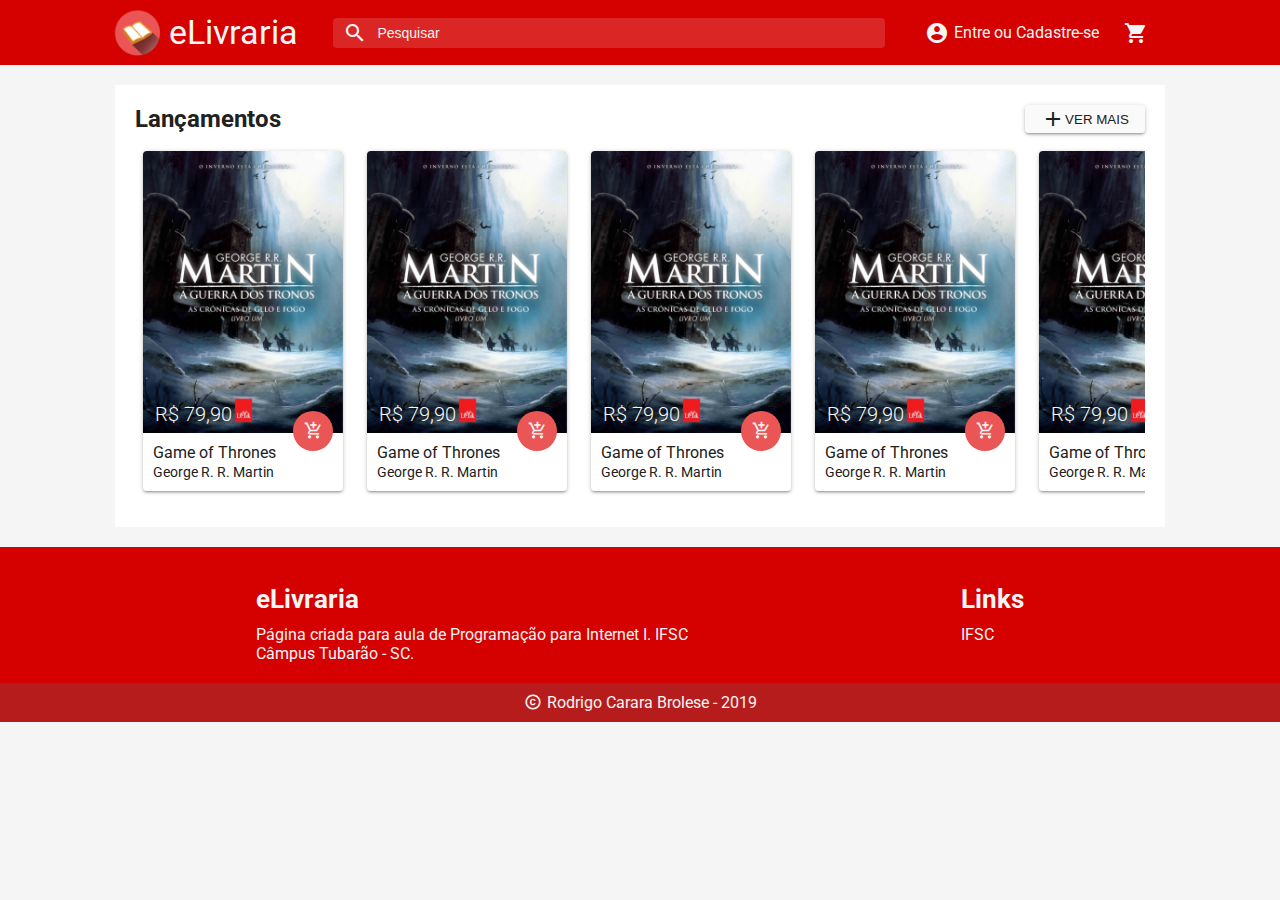
<file: index.html>
<!doctype html>
<html lang="en">
<head>
    <meta charset="UTF-8">
    <meta name="viewport" content="width=device-width, user-scalable=no, initial-scale=1.0, maximum-scale=1.0, minimum-scale=1.0">
    <meta http-equiv="X-UA-Compatible" content="ie=edge">
    <title>eLivraria</title>
    <link rel="stylesheet" href="css/main.css">
    <link rel="icon" href="logo.png">
    <link href="https://fonts.googleapis.com/icon?family=Material+Icons" rel="stylesheet">
</head>
<body>
    <header class="hedder">
        <nav class="navConteiner">
            <ul class="navMenu">
                <li class="removeHover">
                    <a href="index.html" class="navLogo">
                        <img id="logo" src="logo.png" alt="logo"><span class="siteTitle">eLivraria</span>
                    </a>
                </li>
            </ul>
            <ul class="navMenuSearch ">
                <li class="searchMenu removeHover removeCursor">
                    <form action="" method="get" class="formMenuConteiner">
                        <i class="material-icons lineHeigthZero searchClick">search</i>
                        <input type="text" placeholder="Pesquisar" name="search" id="searchInput" required>
                        <button type="submit" hidden></button>
                    </form>
                </li>
            </ul>
            <ul>
                <li><a href="#login"><i class="material-icons lineHeigthZero">account_circle</i><span class="siteTitle">Entre ou Cadastre-se</span></a></li>
                <li><a href="#"><i class="material-icons lineHeigthZero">shopping_cart</i></a></li>
            </ul>
        </nav>
    </header>
    <main class="conteiner">
        <div class="head-data">
            <h2>Lançamentos</h2>
            <button class="btn btn-secundary btn-see-more"><i class="material-icons">add</i>Ver Mais</button>
        </div>
        <div class="card-conteiner">
            <div class="card">
                <div class="card-img">
                    <a href="detalhesLivro.html"><img src="img/gameOfThrones.png" alt="livro"></a>
                    <span>R$ 79,90</span>
                    <button type="button"><i class="material-icons">add_shopping_cart</i></button>
                </div>
                <div class="card-content">
                    <p>Game of Thrones</p>
                    <em>George R. R. Martin</em>
                </div>
            </div>
            <div class="card">
                <div class="card-img">
                    <a href=""><img src="img/gameOfThrones.png" alt="livro"></a>
                    <span>R$ 79,90</span>
                    <button type="button"><i class="material-icons">add_shopping_cart</i></button>
                </div>
                <div class="card-content">
                    <p>Game of Thrones</p>
                    <em>George R. R. Martin</em>
                </div>
            </div>
            <div class="card">
                <div class="card-img">
                    <a href=""><img src="img/gameOfThrones.png" alt="livro"></a>
                    <span>R$ 79,90</span>
                    <button type="button"><i class="material-icons">add_shopping_cart</i></button>
                </div>
                <div class="card-content">
                    <p>Game of Thrones</p>
                    <em>George R. R. Martin</em>
                </div>
            </div>
            <div class="card">
                <div class="card-img">
                    <a href=""><img src="img/gameOfThrones.png" alt="livro"></a>
                    <span>R$ 79,90</span>
                    <button type="button"><i class="material-icons">add_shopping_cart</i></button>
                </div>
                <div class="card-content">
                    <p>Game of Thrones</p>
                    <em>George R. R. Martin</em>
                </div>
            </div>
            <div class="card">
                <div class="card-img">
                    <a href=""><img src="img/gameOfThrones.png" alt="livro"></a>
                    <span>R$ 79,90</span>
                    <button type="button"><i class="material-icons">add_shopping_cart</i></button>
                </div>
                <div class="card-content">
                    <p>Game of Thrones</p>
                    <em>George R. R. Martin</em>
                </div>
            </div>
        </div>
    </main>
    <footer class="footer">
        <div class="footer-content">
            <div>
                <h5>eLivraria</h5>
                <p>Página criada para aula de Programação para Internet I. IFSC Câmpus Tubarão - SC.</p>
            </div>
            <div>
                <h5>Links</h5>
                <ul>
                    <li><a href="http://tubarao.ifsc.edu.br/">IFSC</a></li>
                </ul>
            </div>
        </div>
        <div class="footer-copyright">
            <p><i class="material-icons">copyright</i>  Rodrigo Carara Brolese - 2019</p>
        </div>
    </footer>
    <script src="js/genericFunction.js"></script>
    <script src="js/main.js"></script>
</body>
</html>
</file>
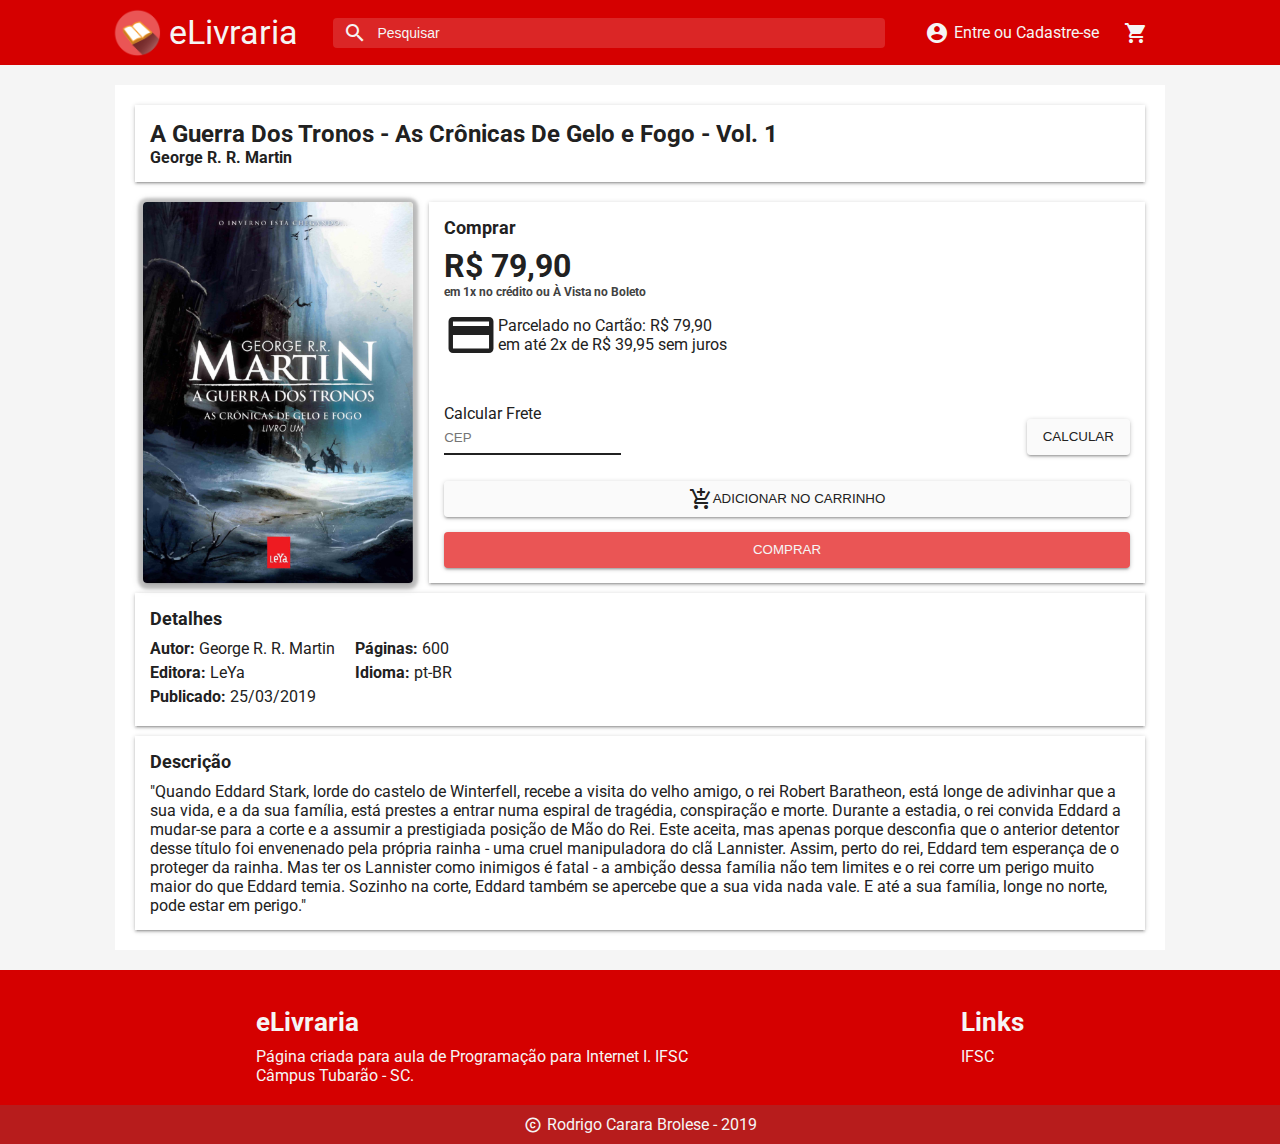
<file: detalhesLivro.html>
<!doctype html>
<html lang="en">
<head>
    <meta charset="UTF-8">
    <meta name="viewport" content="width=device-width, user-scalable=no, initial-scale=1.0, maximum-scale=1.0, minimum-scale=1.0">
    <meta http-equiv="X-UA-Compatible" content="ie=edge">
    <title>eLivraria</title>
    <link rel="stylesheet" href="css/main.css">
    <link rel="stylesheet" href="css/detalhesLivro.css">
    <link rel="icon" href="logo.png">
    <link href="https://fonts.googleapis.com/icon?family=Material+Icons" rel="stylesheet">
</head>
<body>
    <header class="hedder">
        <nav class="navConteiner">
            <ul class="navMenu">
                <li class="removeHover">
                    <a href="index.html" class="navLogo">
                        <img id="logo" src="logo.png" alt="logo"><span class="siteTitle">eLivraria</span>
                    </a>
                </li>
            </ul>
            <ul class="navMenuSearch ">
                <li class="searchMenu removeHover removeCursor">
                    <form action="" method="get" class="formMenuConteiner">
                        <i class="material-icons lineHeigthZero searchClick">search</i>
                        <input type="text" placeholder="Pesquisar" name="search" id="searchInput" required>
                        <button type="submit" class="btn-search" hidden><i class="material-icons">arrow_forward</i></button>
                    </form>
                </li>
            </ul>
            <ul>
                <li><a href="#login"><i class="material-icons lineHeigthZero">account_circle</i><span class="siteTitle">Entre ou Cadastre-se</span></a></li>
                <li><a href="#"><i class="material-icons lineHeigthZero">shopping_cart</i></a></li>
            </ul>
        </nav>
    </header>
    <main class="conteiner">
        <div class="card-head-details">
            <h2>A Guerra Dos Tronos - As Crônicas De Gelo e Fogo - Vol. 1</h2>
            <h3>George R. R. Martin</h3>
        </div>
        <div class="conteiner-principal">
            <div class="card-conteiner">
                <div class="card-img-details">
                    <div class="card-img">
                        <img src="img/gameOfThrones.png" alt="livro">
                    </div>
                </div>
            </div>
            <div class="card-content-purchase">
                <h2>Comprar</h2>
                <div class="price">
                    <h1>R$ 79,90
                        <em>em 1x no crédito ou À Vista no Boleto</em>
                    </h1>
                    <div>
                        <i class="material-icons iconCard">payment</i>
                        <p>Parcelado no Cartão: R$ 79,90 em até 2x de R$ 39,95 sem juros</p>
                    </div>
                </div>
                <div class="calcularFrete">
                    <form>
                        <div>
                            <label for="campoCalcularFrete">Calcular Frete</label>
                            <input id="campoCalcularFrete" type="text" placeholder="CEP">
                            <input type="hidden" value="79.90" id="precoLivro" required>
                        </div>
                        <button type="button" class="btn btn-secundary btn-calcular-frete">Calcular</button>
                    </form>
                    <div class="valorFrete"></div>
                </div>
                <div class="group-button-purchase">
                    <button type="button" class="btn btn-secundary"><i class="material-icons">add_shopping_cart</i>Adicionar no carrinho</button>
                    <button type="button" class="btn btn-primaty">Comprar</button>
                </div>
            </div>
        </div>
        <div class="conteiner-details">
            <div class="card-content-details">
                <h2>Detalhes</h2>
                <div>
                    <div>
                        <p><b>Autor: </b>George R. R. Martin</p>
                        <p><b>Editora: </b>LeYa</p>
                        <p><b>Publicado: </b>25/03/2019</p>
                    </div>
                    <div>
                        <p><b>Páginas: </b>600</p>
                        <p><b>Idioma: </b>pt-BR</p>
                    </div>
                </div>
            </div>
            <div class="card-content-description">
                <h2>Descrição</h2>
                <p class="details-text">"Quando Eddard Stark, lorde do castelo de Winterfell, recebe a visita do velho amigo, o rei Robert Baratheon, está longe de adivinhar que a sua vida, e a da sua família, está prestes a entrar numa espiral de tragédia, conspiração e morte. Durante a estadia, o rei convida Eddard a mudar-se para a corte e a assumir a prestigiada posição de Mão do Rei. Este aceita, mas apenas porque desconfia que o anterior detentor desse título foi envenenado pela própria rainha - uma cruel manipuladora do clã Lannister. Assim, perto do rei, Eddard tem esperança de o proteger da rainha. Mas ter os Lannister como inimigos é fatal - a ambição dessa família não tem limites e o rei corre um perigo muito maior do que Eddard temia. Sozinho na corte, Eddard também se apercebe que a sua vida nada vale. E até a sua família, longe no norte, pode estar em perigo."</p>
            </div>
        </div>
    </main>
    <footer class="footer">
        <div class="footer-content">
            <div>
                <h5>eLivraria</h5>
                <p>Página criada para aula de Programação para Internet I. IFSC Câmpus Tubarão - SC.</p>
            </div>
            <div>
                <h5>Links</h5>
                <ul>
                    <li><a href="http://tubarao.ifsc.edu.br/">IFSC</a></li>
                </ul>
            </div>
        </div>
        <div class="footer-copyright">
            <p><i class="material-icons">copyright</i> Rodrigo Carara Brolese - 2019</p>
        </div>
    </footer>
    <script src="js/genericFunction.js"></script>
    <script src="js/main.js"></script>
    <script src="js/detalhesLivro.js"></script>
</body>
</html>
</file>
<file: css/main.css>
@import url('https://fonts.googleapis.com/css?family=Roboto&display=swap');

* { box-sizing: border-box; margin: 0; padding: 0;  }

html                { font-family: 'Roboto', sans-serif; color: #212121; background: #F5F5F5}
.material-icons     { user-select: none; }
.lineHeigthZero     { line-height: inherit !important; }
.hedder             { position: sticky; top: 0; z-index: 10; user-select: none}
.hedder input:-webkit-autofill, input:-webkit-autofill:hover, input:-webkit-autofill:focus {
    border: #F5F5F5;
    -webkit-text-fill-color: #F5F5F5;
    -webkit-box-shadow: 0 0 0 1000px #D50000 inset;
    transition: background-color 5000s ease-in-out 0s;
}
.btn {
    border: none;
    border-radius: 4px;
    height: 36px;
    line-height: 40px;
    padding: 0 16px;
    text-transform: uppercase;
    display: flex;
    align-items: center;
    cursor: pointer;
    box-shadow: 0 2px 2px 0 rgba(0,0,0,0.14), 0 3px 1px -2px rgba(0,0,0,0.12), 0 1px 5px 0 rgba(0,0,0,0.2);
}

.btn-primaty {
    color: #F5F5F5;
    background-color: #EA5555;
}

.btn:hover {
    border-bottom: 3px solid #B71C1C;
}

.btn-secundary {
    color: #212121;
    background-color: #f5f5f585;
}

input {
    border: 0;
    border-bottom: 2px solid #212121;
    outline: none;
    height: 15px;
    transition: .2s ease-in-out;
    box-sizing: border-box;
    padding: 15px 0;
}

nav                 { display:flex; justify-content: space-between; align-items: center; color: #F5F5F5; background-color: #D50000; width: 100%; line-height: 56px; height: 65px; padding: 0 8%; }
nav .navConteiner   { min-height: 60px; position: relative; height: 100%;  }
nav .navLogo        { color: #F5F5F5; font-size: 2.1rem;padding: 0; display: flex; text-decoration: none;}
nav .navMenu        { width: auto; }
nav .navMenuSearch  {  flex-grow: 2; justify-self: flex-start; }
nav .removeCursor   { cursor: inherit }
nav .removeHover:hover{ background-color: #D50000; border-radius: 4px; }
nav #logo           { width: 57px; align-self: self-start; margin-top: 0.5rem; }
nav ul              { list-style-type: none; display: flex; margin-right: 15px; align-items: center; height: 100%; }
nav ul>li           { padding: 0 10px; cursor: pointer; }
nav ul>li:hover     { background-color: #EA5555; }
nav ul>li>a         { text-decoration: none; color: #F5F5F5; display: flex; align-items: center; width: max-content; }
nav ul>li>a>i       { margin: 0 5px; }

nav ul .formMenuConteiner{
    width: 100%;
    height: 30px;
    border-radius: 4px;
    display: flex;
    align-items: center;
    background-color: rgba(255, 255, 255, 0.15);
}

nav ul .searchMenu{ width: 100%; }
nav ul .searchClick{ color: #F5F5F5; margin: 0 10px; }

nav ul .formMenuConteiner input {
    font-size: 14px;
    background: none;
    color: #F5F5F5;
    width: 81%;
    height: 20px;
    border: none;
    -webkit-appearance: none;
    -moz-appearance: none;
    appearance: none;
    outline: none;
}
nav ul .formMenuConteiner input::placeholder { color: #F5F5F5; }

.conteiner {
    margin: 20px 9%;
    padding: 20px;
    background-color: #FFF;
}

.conteiner .head-data {
    display: flex;
    justify-content: space-between;
    align-items: center;
    margin-bottom: 10px;
}

.conteiner .head-data .btn-see-more {
    height: 28px;
    line-height: 29px;
}


.card-conteiner {
    display: flex;
    justify-content: space-between;
    overflow-x: auto;
    min-width: 100%;
    min-height: 200px;
}

.card-conteiner::-webkit-scrollbar       { width: 10px; height: 10px; background-color: #F5F5F5; }
.card-conteiner::-webkit-scrollbar-track { border-radius: 4px; background-color: #F5F5F5; }
.card-conteiner::-webkit-scrollbar-thumb { border-radius: 4px; background-color: #EA5555; }


.card-conteiner .card {
    position: relative;
    margin: .5rem 1rem 1rem 0.5rem;
    background-color: #FFFFFF;
    transition: box-shadow .25s, -webkit-box-shadow .25s;
    border-radius: 4px;
    box-shadow: 0 2px 2px 0 rgba(0,0,0,0.14), 0 3px 1px -2px rgba(0,0,0,0.12), 0 1px 5px 0 rgba(0,0,0,0.2);    min-height: 200px;
    min-width: 200px;
}

.card-conteiner .card:hover {
    bottom: 3px;
}

.card-conteiner .card:last-of-type {
    margin-right: .1rem;
}

.card-conteiner .card .card-img img {
    max-width: 200px;
    display: block;
    position: relative;
    left: 0;
    right: 0;
    top: 0;
    bottom: 0;
    width: 100%;
    border-radius: 4px 4px 0 0;
}

.card-conteiner .card .card-img span {
    font-size: 20px;
    font-weight: 300;
    color: #F5F5F5;
    position: absolute;
    bottom: 0;
    left: 0;
    max-width: 100%;
    margin: 24px 24px 65px 12px;
}

.card-conteiner .card .card-img button {
    cursor: pointer;
    border-radius: 50%;
    border: 0;
    width: 40px;
    height: 40px;
    line-height: 40px;
    color: #F5F5F5;
    position: absolute;
    bottom: 0;
    left: 0;
    max-width: 100%;
    margin: 24px 0 40px 150px;
    background-color: #EA5555;
}

.card-conteiner .card .card-img button>i {
    display: block;
    width: inherit;
    text-align: center;
    color: #F5F5F5;
    font-size: 1.2rem;
    line-height: 40px;
}

.card-conteiner .card .card-content {
    padding: 10px;
}

.card-conteiner .card .card-content em {
    font-size: 14px;
    font-style: normal;
}

.block-with-text {
    overflow: hidden;
    position: relative;
    line-height: 1.2em;
    max-height: 3.6em;
    text-align: justify;
    margin-right: -1em;
    padding-right: 1em;
}
.block-with-text:before {
    content: '...';
    position: absolute;
    right: 0;
    bottom: 0;
}
.block-with-text:after {
    content: '';
    position: absolute;
    right: 0;
    width: 1em;
    height: 1em;
    margin-top: 0.2em;
    background: white;
}


.footer {
    padding-top: 20px;
    color: #F5F5F5;
    background-color: #D50000;
}

.footer .footer-content {
    display: flex;
    justify-content: space-evenly;
    margin-bottom: 20px;
}

.footer .footer-content div:first-of-type {
    width: 35%;
}

.footer .footer-content div>ul {
    list-style: none;
}

.footer .footer-content div>ul>li>a {
    color: #F5F5F5;
    text-decoration: none;
}

.footer .footer-content div>ul>li>a:hover {
    color: #FFCDD2;
}

.footer .footer-copyright {
    display: flex;
    background-color: #B71C1C;
    padding: 10px;
    justify-content: center;
}

.footer .footer-copyright>p {
    display: flex;
    align-items: center;
}

.footer .footer-copyright>p>i {
    font-size: 18px;
    margin-right: 5px;
}

.footer h5 {
    font-size: 1.64rem;
    margin: 1.0933333333rem 0 .656rem 0;
}

@media only screen and (max-width: 903px) {
    nav { padding: 0; height: 80px; }

    .conteiner {
        margin: 20px 2%;
    }
}


@media only screen and (max-width: 785px) {

    nav ul {
        margin: 0;
    }

    .conteiner {
        margin: 0 1%;
    }

    nav ul .searchClick{
        margin: 0 8px;
    }

}


@media only screen and (max-width: 620px) {
    .hedder             { position: inherit; top: inherit; }
    .siteTitle { display: none; }
    nav ul .removeHover{
        padding-right: 0;
    }
    nav ul .searchMenu{
        position: relative;
        left: 5px;
    }
    nav ul .searchMenu{ width: auto; }

    nav ul .formMenuConteiner #searchInput{
        display: none;
    }

    .card-conteiner .card {
        min-width: 63%;
    }

    .card-conteiner .card .card-img span {
        font-size: 30px;
        margin-bottom: 80px;
    }

    .card-conteiner .card .card-img button {
        width: 55px;
        height: 55px;
        margin: 24px 0 15.5% 77%;
    }

    .card-conteiner .card .card-img img {
        max-width: 350px;
    }

    .card-conteiner .card .card-img button>i {
        font-size: 1.6rem;
    }

    .card-conteiner .card .card-content p {
        font-size: 24px;
    }

    .card-conteiner .card .card-content em {
        font-size: 20px;
    }


    .footer .footer-content {
        flex-direction: column;
        align-items: center;
    }

    .footer .footer-content h5 {
        text-align: center;
    }

    .footer .footer-content p {
        text-align: center;
    }

    .footer .footer-content div>ul {
        text-align: center;
    }
}

@media only screen and (max-width: 414px) {
    .card-conteiner .card {
        min-width: 96%;
    }
}

@media only screen and (max-width: 320px) {
    .card-conteiner .card .card-img span {
        font-size: 24px;
        margin-bottom: 70px;
    }

    .card-conteiner .card .card-img button {
        width: 47px;
        height: 47px;
        margin-bottom: 18.5%;
    }

    .card-conteiner .card .card-img img {
        max-width: 330px;
    }

    .card-conteiner .card .card-img button>i {
        font-size: 1.6rem;
    }

    .card-conteiner .card .card-content p {
        font-size: 22px;
    }

    .card-conteiner .card .card-content em {
        font-size: 18px;
    }
}
</file>
<file: css/detalhesLivro.css>
.conteiner-principal {
    display: flex;
    margin-top: 20px;
}

.conteiner-principal h2 {
    display: flex;
    align-items: center;
    font-size: 18px;
}

.conteiner-principal h2 > em {
    font-size: 12px;
    margin-left: 20px;
    color: #BDBDBD;
}

.card-conteiner {
    display: block;
    justify-content: inherit;
    overflow-x: inherit;
    min-width: 80px;
    min-height: inherit;
}

.card-conteiner .card-img-details {
    position: relative;
    margin: 0 1rem 0 0.5rem;
    background-color: #FFFFFF;
    transition: box-shadow .25s, -webkit-box-shadow .25s;
    border-radius: 4px;
    box-shadow: 0 2px 10px 3px rgba(0, 0, 0, 0.14), 0 3px 2px -2px rgba(0, 0, 0, 0.12), 0 1px 3px 5px rgba(0, 0, 0, 0.2);
    min-height: 250px;
    min-width: 250px;
    user-select: none;
}

.card-conteiner .card-img-details .card-img img {
    max-width: 270px;
    display: block;
    width: 100%;
    border-radius: 4px;
    margin-right: 0;
}

.parent-head {
    flex-grow: 1;
}

.card-head-details {
    padding: 15px;
    box-shadow: 0 2px 2px 0 rgba(0, 0, 0, 0.14), 0 3px 1px -2px rgba(0, 0, 0, 0.12), 0 1px 5px 0 rgba(0, 0, 0, 0.2);
}

.card-head-details > h3 {
    font-size: 16px;
}

.conteiner-details > div {
    padding: 15px;
    margin-top: 10px;
    height: 100%;
    width: 100%;
    box-shadow: 0 2px 2px 0 rgba(0, 0, 0, 0.14), 0 3px 1px -2px rgba(0, 0, 0, 0.12), 0 1px 5px 0 rgba(0, 0, 0, 0.2);
}


.conteiner-details h2 {
    font-size: 18px;
    margin-bottom: 10px;
}

.conteiner-details p {
    position: inherit;
}

.conteiner-details > div > div {
    display: flex;
}

.conteiner-details > div > div > div:first-of-type {
    margin-right: 20px;
}

.conteiner-details > div > div > div > p {
    margin-bottom: 5px;
}

.card-content-purchase {
    flex-grow: 1;
    flex-direction: column;
    justify-content: space-between;
    display: flex;
    padding: 15px;
    box-shadow: 0 2px 2px 0 rgba(0, 0, 0, 0.14), 0 3px 1px -2px rgba(0, 0, 0, 0.12), 0 1px 5px 0 rgba(0, 0, 0, 0.2);
}

.card-content-purchase h1 {
    margin: 9px 0;
}


.card-content-purchase em {
    font-style: normal;
    display: block;
    font-size: 12px;
    color: #424242;
}

.card-content-purchase > div:first-of-type {
    flex-grow: 2;
}

.card-content-purchase .calcularFrete {
    flex-grow: 1;
    display: flex;
    flex-direction: column;
}

.card-content-purchase .calcularFrete > form{
    display: flex;
    align-items: flex-end;
    justify-content: space-between;
}

.card-content-purchase .calcularFrete > form > div{
    display: flex;
    flex-direction: column;
}

.card-content-purchase .calcularFrete > .valorFrete > p {
    margin-top: 5px;
}

.card-content-purchase > .price > div {
    display: flex;
    align-items: center;
    width: 18rem;
}

.card-content-purchase .iconCard {
    font-size: 3.4rem;
}

.card-content-purchase .group-button-purchase {


}

.card-content-purchase .group-button-purchase > button {
    width: 100%;
    justify-content: center;
}

.card-content-purchase .group-button-purchase > button:first-of-type {
    margin-bottom: 15px;
    margin-top: 5px;
}

@media only screen and (max-width: 741px) {
    .conteiner-principal {
        flex-direction: column;
    }

    .card-conteiner {
        align-self: center;
    }

    .card-content-purchase {
        margin-top: 20px;
    }

    .card-conteiner .card-img-details {
        margin: 0 auto;
    }

    .card-conteiner .card-img-details .card-img img {
        max-width: 355px;
    }
}
</file>
